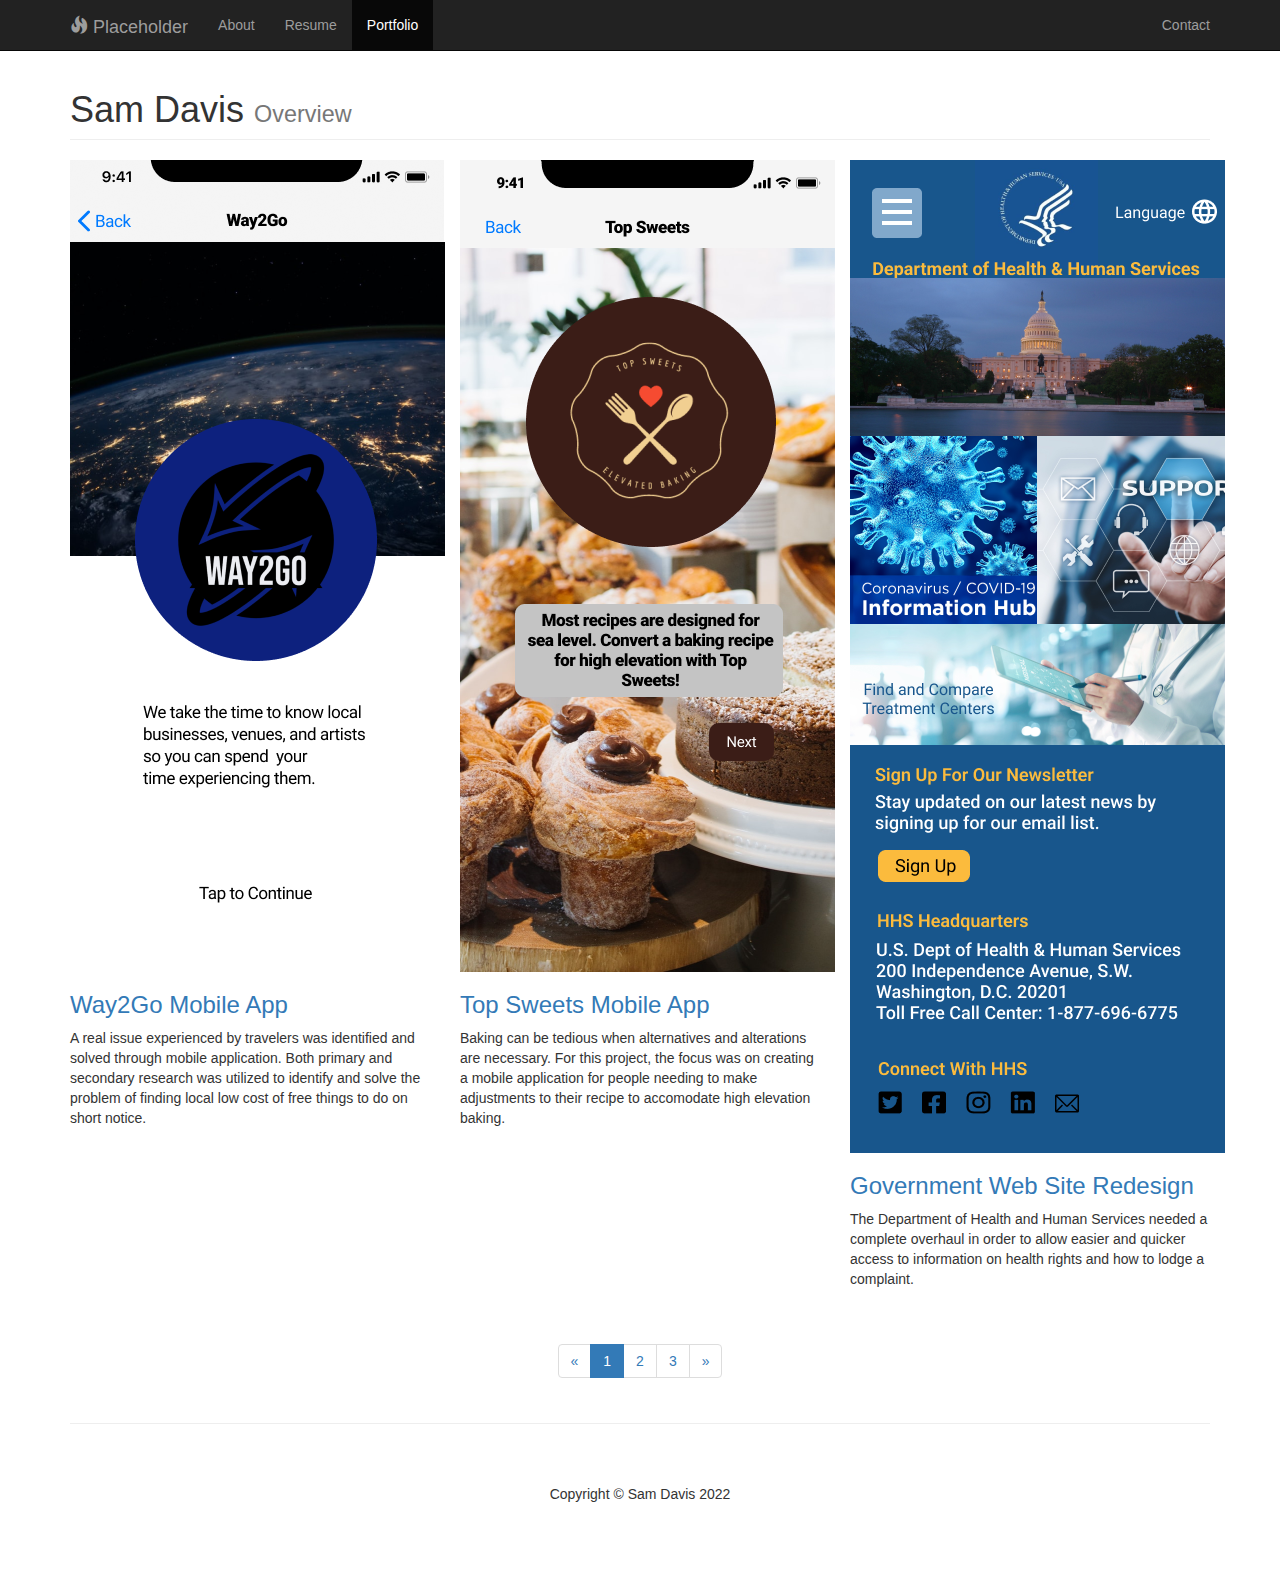
<file: portfolio-3-column/index.html>
<!DOCTYPE html>
<html lang="en">
<head>
    <meta charset="utf-8">
    <meta http-equiv="X-UA-Compatible" content="IE=edge">
    <meta name="viewport" content="width=device-width, initial-scale=1">
    <!-- The above 3 meta tags *must* come first in the head; any other head content must come *after* these tags -->

    <title>Portfolio of Sam Davis, UX UI Designer</title>

    <!-- Bootstrap Core CSS -->
    <link href="css/bootstrap.min.css" rel="stylesheet">

    <!-- Custom CSS: You can use this stylesheet to override any Bootstrap styles and/or apply your own styles -->
    <link href="css/custom.css" rel="stylesheet">

    <!-- HTML5 Shim and Respond.js IE8 support of HTML5 elements and media queries -->
    <!-- WARNING: Respond.js doesn't work if you view the page via file:// -->
    <!--[if lt IE 9]>
        <script src="https://oss.maxcdn.com/libs/html5shiv/3.7.0/html5shiv.js"></script>
        <script src="https://oss.maxcdn.com/libs/respond.js/1.4.2/respond.min.js"></script>
    <![endif]-->

</head>

<body>

    <!-- Navigation -->
    <nav class="navbar navbar-inverse navbar-fixed-top" role="navigation">
        <div class="container">
            <!-- Logo and responsive toggle -->
            <div class="navbar-header">
                <button type="button" class="navbar-toggle" data-toggle="collapse" data-target="#bs-example-navbar-collapse-1">
                    <span class="sr-only">Toggle navigation</span>
                    <span class="icon-bar"></span>
                    <span class="icon-bar"></span>
                    <span class="icon-bar"></span>
                </button>
                <a class="navbar-brand" href="#">
                	<span class="glyphicon glyphicon-fire"></span> 
                	Placeholder
                </a>
            </div>
            <!-- Navbar links -->
            <div class="collapse navbar-collapse" id="bs-example-navbar-collapse-1">
                <ul class="nav navbar-nav">
                    <li>
                        <a href="#">About</a>
                    </li>
                    <li>
                        <a href="#">Resume</a>
                    </li>
                    <li class="active">
                        <a href="#">Portfolio</a>
                    </li>
                </ul>
                <ul class="nav navbar-nav navbar-right">
                    <li>
                        <a href="#">Contact</a>
                    </li>
                </ul>
            </div>
            <!-- /.navbar-collapse -->
        </div>
        <!-- /.container -->
    </nav>

    <!-- Content -->
    <div class="container">

        <!-- Heading -->
        <div class="row">
            <div class="col-lg-12">
                <h1 class="page-header">Sam Davis
                    <small>Overview</small>
                </h1>
            </div>
        </div>
        <!-- /.row -->

        <!-- Projects Row -->
        <div class="row">
            <div class="col-md-4 portfolio-item">
                <a href="#">
                    <img src="../portfolio-3-column/Images/way2gosplash.png" alt="Way2Go">
                </a>
                <h3>
                    <a href="#">Way2Go Mobile App</a>
                </h3>
                <p>A real issue experienced by travelers was identified and solved through mobile application.
                    Both primary and secondary research was utilized to identify and solve the problem of
                    finding local low cost of free things to do on short notice.
                </p>
            </div>
            <div class="col-md-4 portfolio-item">
                <a href="#">
                    <img src="../portfolio-3-column/Images/Topsweetssplash.png" alt="TopSweets">
                </a>
                <h3>
                    <a href="#">Top Sweets Mobile App</a>
                </h3>
                <p>Baking can be tedious when alternatives and alterations are necessary.  For this project,
                    the focus was on creating a mobile application for people needing to make adjustments
                    to their recipe to accomodate high elevation baking.
                </p>
            </div>
            <div class="col-md-4 portfolio-item">
                <a href="#">
                    <img src="../portfolio-3-column/Images/HHS Mobilesplash.png" alt="HHS">
                </a>
                <h3>
                    <a href="#">Government Web Site Redesign</a>
                </h3>
                <p>The Department of Health and Human Services needed a complete overhaul in order to allow
                    easier and quicker access to information on health rights and how to lodge a complaint.
                </p>
            </div>
        </div>
        <!-- /.row -->        

        <!-- Pagination -->
        <div class="row text-center">
            <div class="col-lg-12">
                <ul class="pagination">
                    <li>
                        <a href="#">&laquo;</a>
                    </li>
                    <li class="active">
                        <a href="#">1</a>
                    </li>
                    <li>
                        <a href="#">2</a>
                    </li>
                    <li>
                        <a href="#">3</a>
                    </li>
                  
                    <li>
                        <a href="#">&raquo;</a>
                    </li>
                </ul>
            </div>
        </div>
        <!-- /.row -->

		<hr>

        <!-- Footer -->
        <footer>
            <div class="row">
                <div class="col-lg-12">
                    <p>Copyright &copy; Sam Davis 2022</p>
                </div>
            </div>
            <!-- /.row -->
        </footer>

    </div>
    <!-- /.container -->

    <!-- jQuery -->
    <script src="js/jquery-1.11.3.min.js"></script>

    <!-- Bootstrap Core JavaScript -->
    <script src="js/bootstrap.min.js"></script>
    
</body>

</html>
</file>
<file: portfolio-3-column/css/custom.css>
body {
    padding-top: 50px; /* Padding for .navbar-fixed-top. Change value if navbar height changes. Remove if using .navbar-static-top. */
}

.portfolio-item {
    margin-bottom: 25px;
}

footer {
    margin: 60px 0;
    text-align: center;
}
</file>
